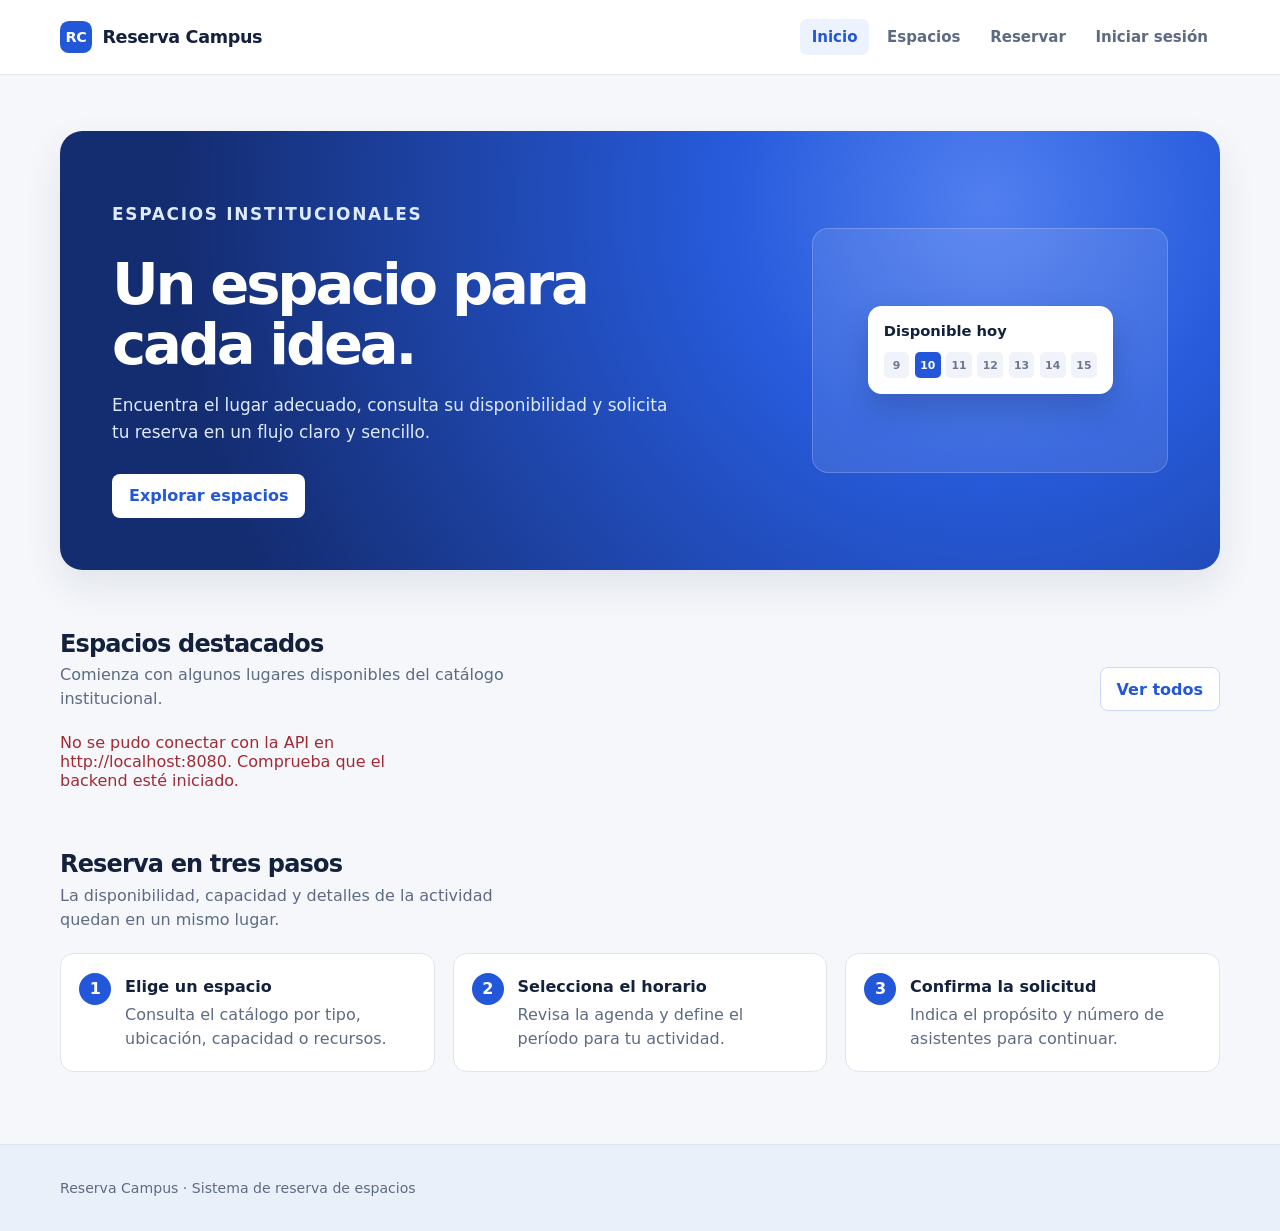
<file: frontend/index.html>
<!doctype html>
<html lang="es">
  <head>
    <meta charset="utf-8">
    <meta name="viewport" content="width=device-width, initial-scale=1">
    <title>Reserva Campus</title>
    <link rel="stylesheet" href="css/styles.css">
  </head>
  <body data-page="home">
    <header class="site-header">
      <nav class="nav" aria-label="Navegación principal">
        <a class="brand" href="index.html"><span class="brand-mark">RC</span>Reserva Campus</a>
        <div class="nav-links"><a class="is-current" href="index.html">Inicio</a><a href="spaces.html">Espacios</a><a href="reservations.html">Reservar</a><a data-login-link href="login.html">Iniciar sesión</a><button class="nav-action" data-logout-button type="button" hidden>Cerrar sesión</button></div>
      </nav>
    </header>
    <main class="page">
      <section class="hero" aria-labelledby="hero-title">
        <div><p class="eyebrow">Espacios institucionales</p><h1 id="hero-title">Un espacio para cada idea.</h1><p>Encuentra el lugar adecuado, consulta su disponibilidad y solicita tu reserva en un flujo claro y sencillo.</p><a class="button button-light" href="spaces.html">Explorar espacios</a></div>
        <div class="hero-art" aria-hidden="true"><div class="calendar-illustration"><strong>Disponible hoy</strong><div class="calendar-row"><span>9</span><span class="active">10</span><span>11</span><span>12</span><span>13</span><span>14</span><span>15</span></div></div></div>
      </section>
      <section class="section" aria-labelledby="featured-title">
        <div class="section-heading"><div><h2 id="featured-title">Espacios destacados</h2><p>Comienza con algunos lugares disponibles del catálogo institucional.</p></div><a class="button button-outline" href="spaces.html">Ver todos</a></div>
        <div class="grid space-grid" data-featured-spaces aria-live="polite"><p class="feedback">Cargando espacios…</p></div>
      </section>
      <section class="section" aria-labelledby="workflow-title">
        <div class="section-heading"><div><h2 id="workflow-title">Reserva en tres pasos</h2><p>La disponibilidad, capacidad y detalles de la actividad quedan en un mismo lugar.</p></div></div>
        <div class="steps"><article class="step"><h3>Elige un espacio</h3><p>Consulta el catálogo por tipo, ubicación, capacidad o recursos.</p></article><article class="step"><h3>Selecciona el horario</h3><p>Revisa la agenda y define el período para tu actividad.</p></article><article class="step"><h3>Confirma la solicitud</h3><p>Indica el propósito y número de asistentes para continuar.</p></article></div>
      </section>
    </main>
    <footer class="site-footer"><div>Reserva Campus &middot; Sistema de reserva de espacios</div></footer>
    <script type="module" src="js/app.js"></script>
  </body>
</html>
</file>
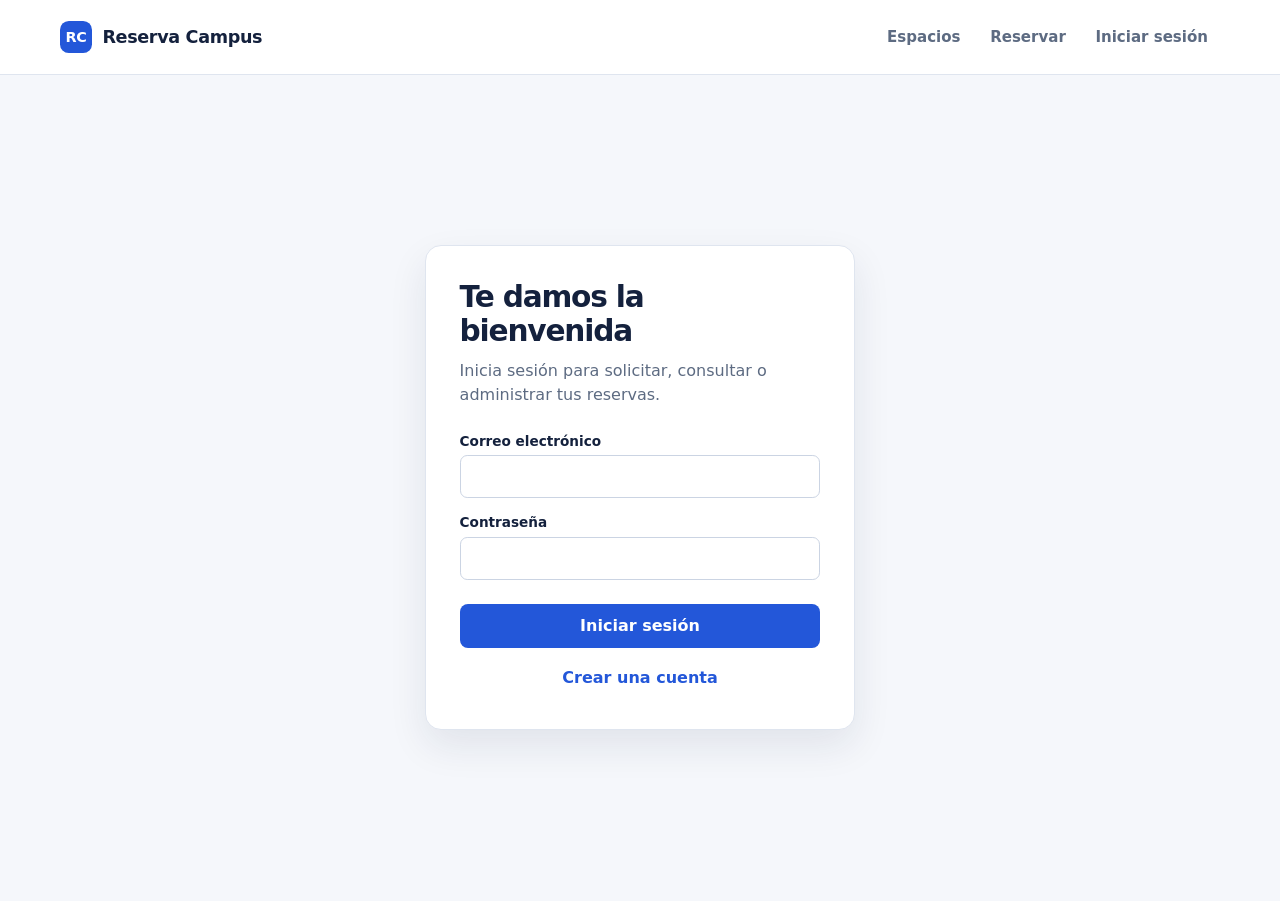
<file: frontend/login.html>
<!doctype html>
<html lang="es">
  <head>
    <meta charset="utf-8">
    <meta name="viewport" content="width=device-width, initial-scale=1">
    <title>Iniciar sesión | Reserva Campus</title>
    <link rel="stylesheet" href="css/styles.css">
  </head>
  <body data-page="login">
    <header class="site-header"><nav class="nav" aria-label="Navegación principal"><a class="brand" href="index.html"><span class="brand-mark">RC</span>Reserva Campus</a><div class="nav-links"><a href="spaces.html">Espacios</a><a href="reservations.html">Reservar</a><a data-login-link href="login.html">Iniciar sesión</a><button class="nav-action" data-logout-button type="button" hidden>Cerrar sesión</button></div></nav></header>
    <main class="login-shell">
      <form class="login-card" data-auth-form>
        <h1 data-auth-title>Te damos la bienvenida</h1><p data-auth-description>Inicia sesión para solicitar, consultar o administrar tus reservas.</p>
        <div class="field" data-name-field hidden><label for="name">Nombre completo</label><input id="name" name="name" type="text" autocomplete="name" maxlength="120"></div>
        <div class="field"><label for="email">Correo electrónico</label><input id="email" name="email" type="email" autocomplete="email" maxlength="255" required></div>
        <div class="field"><label for="password">Contraseña</label><input id="password" name="password" type="password" autocomplete="current-password" minlength="12" maxlength="72" required></div>
        <p class="feedback" data-feedback role="status" aria-live="polite" hidden></p>
        <button class="button button-primary" data-auth-submit type="submit">Iniciar sesión</button>
        <button class="text-button" data-auth-toggle type="button">Crear una cuenta</button>
      </form>
    </main>
    <script type="module" src="js/app.js"></script>
  </body>
</html>
</file>
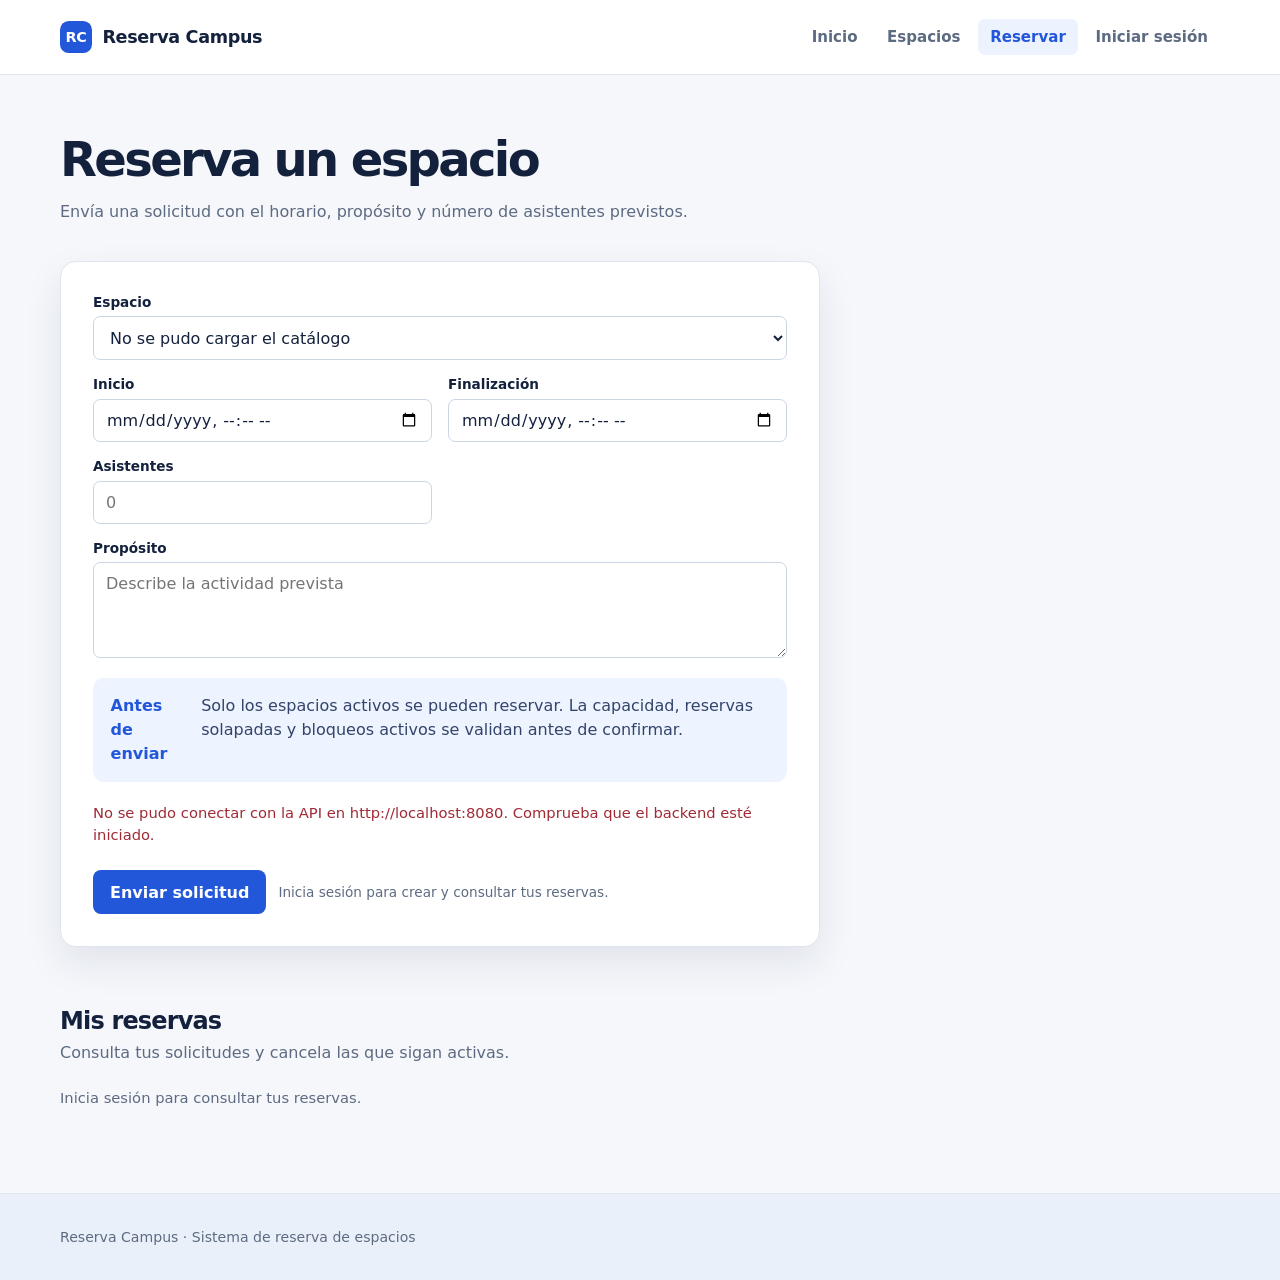
<file: frontend/reservations.html>
<!doctype html>
<html lang="es">
  <head>
    <meta charset="utf-8">
    <meta name="viewport" content="width=device-width, initial-scale=1">
    <title>Reservar espacio | Reserva Campus</title>
    <link rel="stylesheet" href="css/styles.css">
  </head>
  <body data-page="reservations">
    <header class="site-header"><nav class="nav" aria-label="Navegación principal"><a class="brand" href="index.html"><span class="brand-mark">RC</span>Reserva Campus</a><div class="nav-links"><a href="index.html">Inicio</a><a href="spaces.html">Espacios</a><a class="is-current" href="reservations.html">Reservar</a><a data-login-link href="login.html">Iniciar sesión</a><button class="nav-action" data-logout-button type="button" hidden>Cerrar sesión</button></div></nav></header>
    <main class="page">
      <div class="page-intro"><h1>Reserva un espacio</h1><p>Envía una solicitud con el horario, propósito y número de asistentes previstos.</p></div>
      <form class="form-card" data-reservation-form>
        <div class="form-grid">
          <div class="field full"><label for="space">Espacio</label><select id="space" name="space" required><option value="">Cargando espacios…</option></select></div>
          <div class="field"><label for="start">Inicio</label><input id="start" name="start" type="datetime-local" required></div>
          <div class="field"><label for="end">Finalización</label><input id="end" name="end" type="datetime-local" required></div>
          <div class="field"><label for="attendees">Asistentes</label><input id="attendees" name="attendees" type="number" min="1" placeholder="0" required></div>
          <div class="field full"><label for="purpose">Propósito</label><textarea id="purpose" name="purpose" maxlength="250" placeholder="Describe la actividad prevista" required></textarea></div>
        </div>
        <aside class="availability-note"><strong>Antes de enviar</strong><span>Solo los espacios activos se pueden reservar. La capacidad, reservas solapadas y bloqueos activos se validan antes de confirmar.</span></aside>
        <p class="feedback" data-feedback role="status" aria-live="polite" hidden></p>
        <div class="form-actions"><button class="button button-primary" type="submit">Enviar solicitud</button><p class="form-note" data-session-note>Debes iniciar sesión antes de crear una reserva.</p></div>
      </form>
      <section class="section" aria-labelledby="my-reservations-title">
        <div class="section-heading"><div><h2 id="my-reservations-title">Mis reservas</h2><p>Consulta tus solicitudes y cancela las que sigan activas.</p></div></div>
        <p class="feedback" data-history-feedback role="status" aria-live="polite">Inicia sesión para consultar tus reservas.</p>
        <div class="reservation-list" data-reservation-list></div>
      </section>
    </main>
    <footer class="site-footer"><div>Reserva Campus &middot; Sistema de reserva de espacios</div></footer>
    <script type="module" src="js/app.js"></script>
  </body>
</html>
</file>
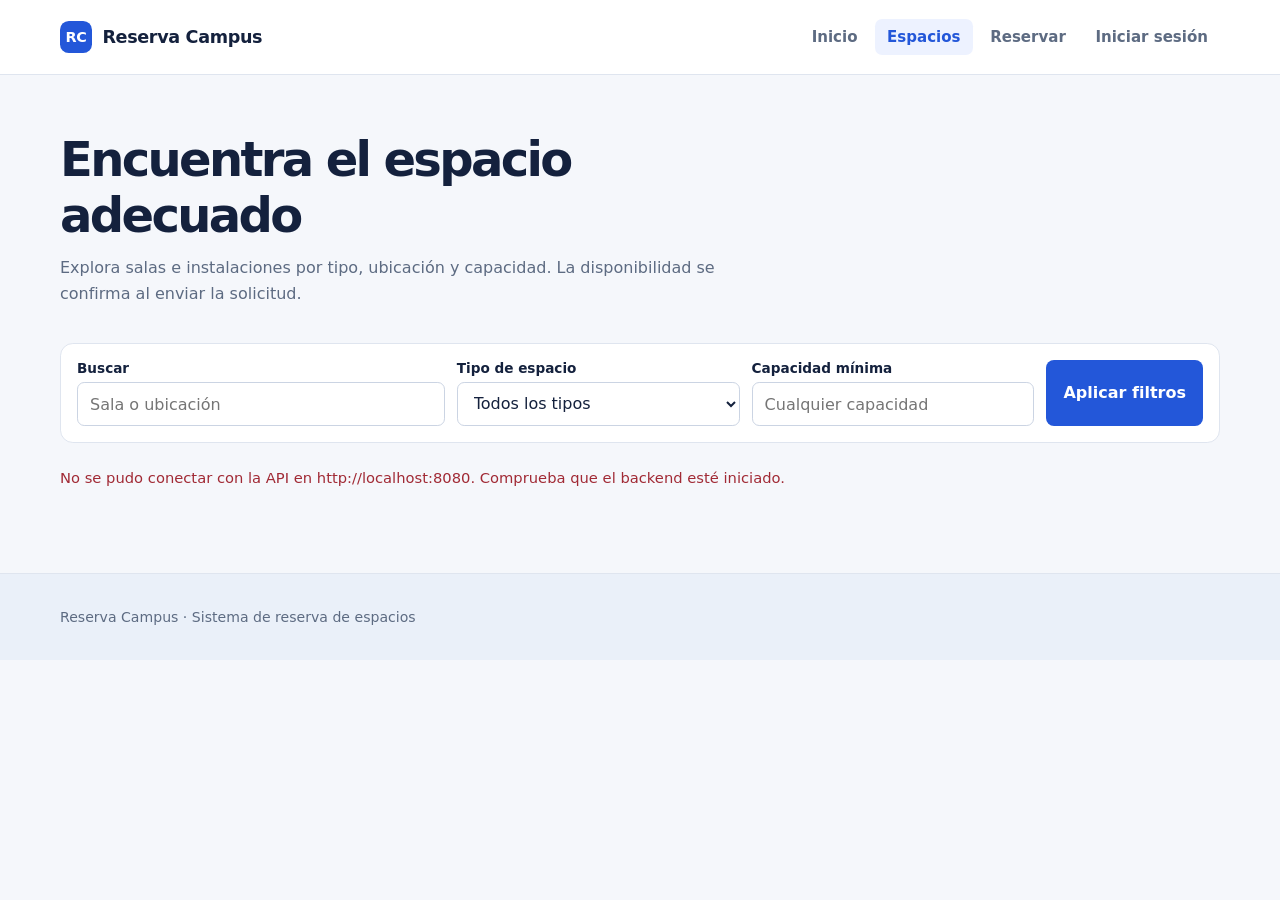
<file: frontend/spaces.html>
<!doctype html>
<html lang="es">
  <head>
    <meta charset="utf-8">
    <meta name="viewport" content="width=device-width, initial-scale=1">
    <title>Espacios | Reserva Campus</title>
    <link rel="stylesheet" href="css/styles.css">
  </head>
  <body data-page="spaces">
    <header class="site-header"><nav class="nav" aria-label="Navegación principal"><a class="brand" href="index.html"><span class="brand-mark">RC</span>Reserva Campus</a><div class="nav-links"><a href="index.html">Inicio</a><a class="is-current" href="spaces.html">Espacios</a><a href="reservations.html">Reservar</a><a data-login-link href="login.html">Iniciar sesión</a><button class="nav-action" data-logout-button type="button" hidden>Cerrar sesión</button></div></nav></header>
    <main class="page">
      <div class="page-intro"><h1>Encuentra el espacio adecuado</h1><p>Explora salas e instalaciones por tipo, ubicación y capacidad. La disponibilidad se confirma al enviar la solicitud.</p></div>
      <form class="filter-bar" data-space-filters>
        <div class="field"><label for="search">Buscar</label><input id="search" name="search" type="search" placeholder="Sala o ubicación" maxlength="120"></div>
        <div class="field"><label for="type">Tipo de espacio</label><select id="type" name="type"><option value="">Todos los tipos</option></select></div>
        <div class="field"><label for="capacity">Capacidad mínima</label><input id="capacity" name="capacity" type="number" min="1" max="100000" placeholder="Cualquier capacidad"></div>
        <button class="button button-primary" type="submit">Aplicar filtros</button>
      </form>
      <p class="feedback" data-feedback role="status" aria-live="polite" hidden></p>
      <section aria-label="Espacios del catálogo" class="grid space-grid" data-space-results aria-live="polite"><p class="feedback">Cargando espacios…</p></section>
    </main>
    <footer class="site-footer"><div>Reserva Campus &middot; Sistema de reserva de espacios</div></footer>
    <script type="module" src="js/app.js"></script>
  </body>
</html>
</file>
<file: frontend/css/styles.css>
:root {
  --ink: #14213d;
  --muted: #5d6b82;
  --brand: #2357d9;
  --brand-dark: #193fa3;
  --surface: #ffffff;
  --canvas: #f5f7fb;
  --line: #dfe5ef;
  --success: #147a4c;
  --shadow: 0 16px 38px rgba(20, 33, 61, .09);
}

* { box-sizing: border-box; }
[hidden] { display: none !important; }
html { background: var(--canvas); color: var(--ink); font-family: Inter, ui-sans-serif, system-ui, -apple-system, BlinkMacSystemFont, "Segoe UI", sans-serif; }
body { margin: 0; min-width: 320px; }
a { color: inherit; text-decoration: none; }
.site-header { background: var(--surface); border-bottom: 1px solid var(--line); }
.nav { align-items: center; display: flex; gap: 1.5rem; justify-content: space-between; margin: 0 auto; min-height: 4.6rem; width: min(1160px, calc(100% - 2rem)); }
.brand { align-items: center; display: inline-flex; font-size: 1.1rem; font-weight: 800; gap: .65rem; letter-spacing: -.02em; }
.brand-mark { background: var(--brand); border-radius: .55rem; color: #fff; display: grid; font-size: .9rem; height: 2rem; place-items: center; width: 2rem; }
.nav-links { align-items: center; color: var(--muted); display: flex; flex-wrap: wrap; font-size: .94rem; font-weight: 650; gap: .35rem; }
.nav-links a { border-radius: .45rem; padding: .55rem .75rem; }
.nav-links a:hover, .nav-links .is-current { background: #edf2ff; color: var(--brand); }
.nav-action, .text-button { background: transparent; border: 0; color: var(--brand); cursor: pointer; font: inherit; font-weight: 700; padding: .55rem .75rem; }
.nav-action { border-radius: .45rem; }
.nav-action:hover, .text-button:hover { background: #edf2ff; }
.page { margin: 0 auto; padding: 3.5rem 0 4.5rem; width: min(1160px, calc(100% - 2rem)); }
.hero { align-items: center; background: radial-gradient(circle at 80% 16%, #517ff0 0, #275bdc 26%, #142c70 82%); border-radius: 1.4rem; box-shadow: var(--shadow); color: #fff; display: grid; gap: 2.5rem; grid-template-columns: 1.3fr .7fr; padding: 3.25rem; }
.eyebrow { color: #abc2ff; font-size: .78rem; font-weight: 800; letter-spacing: .1em; margin: 0 0 .9rem; text-transform: uppercase; }
.hero h1 { font-size: clamp(2.15rem, 5vw, 3.6rem); letter-spacing: -.055em; line-height: 1.03; margin: 0; max-width: 12ch; }
.hero p { color: #deebff; font-size: 1.06rem; line-height: 1.6; margin: 1.15rem 0 1.7rem; max-width: 52ch; }
.hero-art { background: rgba(255, 255, 255, .1); border: 1px solid rgba(255, 255, 255, .2); border-radius: 1rem; display: grid; min-height: 245px; padding: 1.5rem; place-items: center; }
.calendar-illustration { background: #fff; border-radius: .85rem; box-shadow: 0 16px 30px rgba(9, 30, 88, .23); color: var(--ink); padding: 1rem; width: min(100%, 245px); }
.calendar-illustration strong { display: block; font-size: .92rem; margin-bottom: .8rem; }
.calendar-row { display: grid; gap: .35rem; grid-template-columns: repeat(7, 1fr); }
.calendar-row span { aspect-ratio: 1; background: #f0f3f9; border-radius: .3rem; color: #6c7890; display: grid; font-size: .68rem; font-weight: 700; place-items: center; }
.calendar-row span.active { background: var(--brand); color: #fff; }
.button { align-items: center; border: 1px solid transparent; border-radius: .5rem; cursor: pointer; display: inline-flex; font: inherit; font-weight: 750; justify-content: center; min-height: 2.75rem; padding: .7rem 1rem; }
.button-primary { background: var(--brand); color: #fff; }
.button-primary:hover { background: var(--brand-dark); }
.button-light { background: #fff; color: var(--brand); }
.button-outline { background: #fff; border-color: #cbd8fb; color: var(--brand); }
.section { margin-top: 3.75rem; }
.section-heading { align-items: end; display: flex; gap: 1rem; justify-content: space-between; margin-bottom: 1.35rem; }
.section-heading h2 { font-size: 1.5rem; letter-spacing: -.035em; margin: 0; }
.section-heading p { color: var(--muted); line-height: 1.5; margin: .35rem 0 0; max-width: 48ch; }
.grid { display: grid; gap: 1.2rem; }
.space-grid, .benefit-grid { grid-template-columns: repeat(3, minmax(0, 1fr)); }
.card { background: var(--surface); border: 1px solid var(--line); border-radius: .9rem; box-shadow: 0 5px 16px rgba(21, 42, 87, .035); padding: 1.35rem; }
.card h3 { font-size: 1.05rem; letter-spacing: -.02em; margin: 0; }
.card p { color: var(--muted); line-height: 1.55; margin: .65rem 0 0; }
.space-card { overflow: hidden; padding: 0; }
.space-banner { align-items: end; background: linear-gradient(135deg, #7a58bd, #354b9e); color: #fff; display: flex; font-weight: 800; min-height: 7rem; padding: 1rem; }
.space-card:nth-child(2) .space-banner { background: linear-gradient(135deg, #cc7041, #9d3a64); }
.space-card:nth-child(3) .space-banner { background: linear-gradient(135deg, #17836e, #265b8c); }
.card-body { padding: 1.2rem; }
.space-meta { color: var(--muted); display: flex; flex-wrap: wrap; font-size: .88rem; gap: .45rem 1rem; margin: .7rem 0 1.1rem; }
.status { align-items: center; color: var(--success); display: inline-flex; font-size: .8rem; font-weight: 750; gap: .35rem; }
.status::before { background: currentColor; border-radius: 50%; content: ""; height: .5rem; width: .5rem; }
.steps { counter-reset: step; display: grid; gap: 1.1rem; grid-template-columns: repeat(3, 1fr); }
.step { background: var(--surface); border: 1px solid var(--line); border-radius: .85rem; padding: 1.25rem 1.25rem 1.25rem 4rem; position: relative; }
.step::before { background: var(--brand); border-radius: 50%; color: #fff; content: counter(step); counter-increment: step; display: grid; font-weight: 800; height: 2rem; left: 1.15rem; place-items: center; position: absolute; top: 1.15rem; width: 2rem; }
.step h3 { font-size: 1rem; margin: .2rem 0 .4rem; }
.step p { color: var(--muted); line-height: 1.5; margin: 0; }
.page-intro { margin-bottom: 2.25rem; max-width: 700px; }
.page-intro h1 { font-size: clamp(2rem, 5vw, 3rem); letter-spacing: -.055em; margin: 0; }
.page-intro p { color: var(--muted); line-height: 1.6; margin: .8rem 0 0; }
.filter-bar { background: var(--surface); border: 1px solid var(--line); border-radius: .8rem; display: grid; gap: .75rem; grid-template-columns: 1.3fr 1fr 1fr auto; margin-bottom: 1.5rem; padding: 1rem; }
.field { display: grid; gap: .4rem; }
.field label { font-size: .85rem; font-weight: 750; }
.field input, .field select, .field textarea { background: #fff; border: 1px solid #cbd4e3; border-radius: .45rem; color: var(--ink); font: inherit; min-height: 2.7rem; padding: .65rem .75rem; width: 100%; }
.field textarea { min-height: 6rem; resize: vertical; }
.field input:focus, .field select:focus, .field textarea:focus { border-color: var(--brand); outline: 3px solid #cbd8ff; }
.form-card { background: var(--surface); border: 1px solid var(--line); border-radius: 1rem; box-shadow: var(--shadow); max-width: 760px; padding: 2rem; }
.form-grid { display: grid; gap: 1rem; grid-template-columns: repeat(2, 1fr); }
.form-grid .full { grid-column: 1 / -1; }
.form-actions { align-items: center; display: flex; gap: .75rem; margin-top: 1.5rem; }
.form-note { color: var(--muted); font-size: .85rem; line-height: 1.5; margin: 0; }
.feedback { color: var(--muted); font-size: .92rem; line-height: 1.5; margin: .75rem 0; }
.feedback-error { color: #a12a35; }
.feedback-success { color: var(--success); }
.login-card .feedback { margin: 1rem 0 0; }
.login-card .text-button { margin-top: .7rem; width: 100%; }
.button:disabled { cursor: wait; opacity: .65; }
.reservation-list { display: grid; gap: .85rem; max-width: 860px; }
.reservation-item { align-items: center; background: var(--surface); border: 1px solid var(--line); border-radius: .85rem; display: flex; gap: 1rem; justify-content: space-between; padding: 1.1rem 1.25rem; }
.reservation-details h3 { font-size: 1rem; margin: 0; }
.reservation-details p { color: var(--muted); font-size: .9rem; line-height: 1.45; margin: .35rem 0 0; }
.reservation-status { display: inline-flex; font-size: .8rem; font-weight: 750; margin-top: .55rem; }
.status-cancelled { color: #a12a35; }
.status-finished { color: var(--muted); }
.availability-note { align-items: flex-start; background: #edf3ff; border-radius: .7rem; color: #33446a; display: flex; gap: .8rem; line-height: 1.5; margin: 1.25rem 0; padding: 1rem 1.1rem; }
.availability-note strong { color: var(--brand); }
.login-shell { display: grid; min-height: calc(100vh - 4.6rem); padding: 2rem 1rem; place-items: center; }
.login-card { background: var(--surface); border: 1px solid var(--line); border-radius: 1rem; box-shadow: var(--shadow); padding: 2.1rem; width: min(100%, 430px); }
.login-card h1 { font-size: 1.85rem; letter-spacing: -.04em; margin: 0; }
.login-card > p { color: var(--muted); line-height: 1.5; margin: .7rem 0 1.6rem; }
.login-card .field + .field { margin-top: 1rem; }
.login-card .button { margin-top: 1.5rem; width: 100%; }
.site-footer { background: #eaf0f9; border-top: 1px solid var(--line); color: var(--muted); padding: 2.2rem 0; }
.site-footer div { font-size: .88rem; margin: 0 auto; width: min(1160px, calc(100% - 2rem)); }
@media (max-width: 800px) { .hero { grid-template-columns: 1fr; padding: 2rem; } .hero h1 { max-width: none; } .space-grid, .benefit-grid, .steps { grid-template-columns: 1fr; } .filter-bar { grid-template-columns: 1fr 1fr; } .filter-bar .button { align-self: end; } }
@media (max-width: 560px) { .nav { align-items: flex-start; flex-direction: column; gap: .4rem; padding: .8rem 0; } .page { padding-top: 2rem; } .hero { border-radius: .9rem; padding: 1.5rem; } .filter-bar, .form-grid { grid-template-columns: 1fr; } .form-grid .full { grid-column: auto; } .form-card, .login-card { padding: 1.35rem; } .section-heading { align-items: flex-start; flex-direction: column; } .reservation-item { align-items: flex-start; flex-direction: column; } }
</file>
